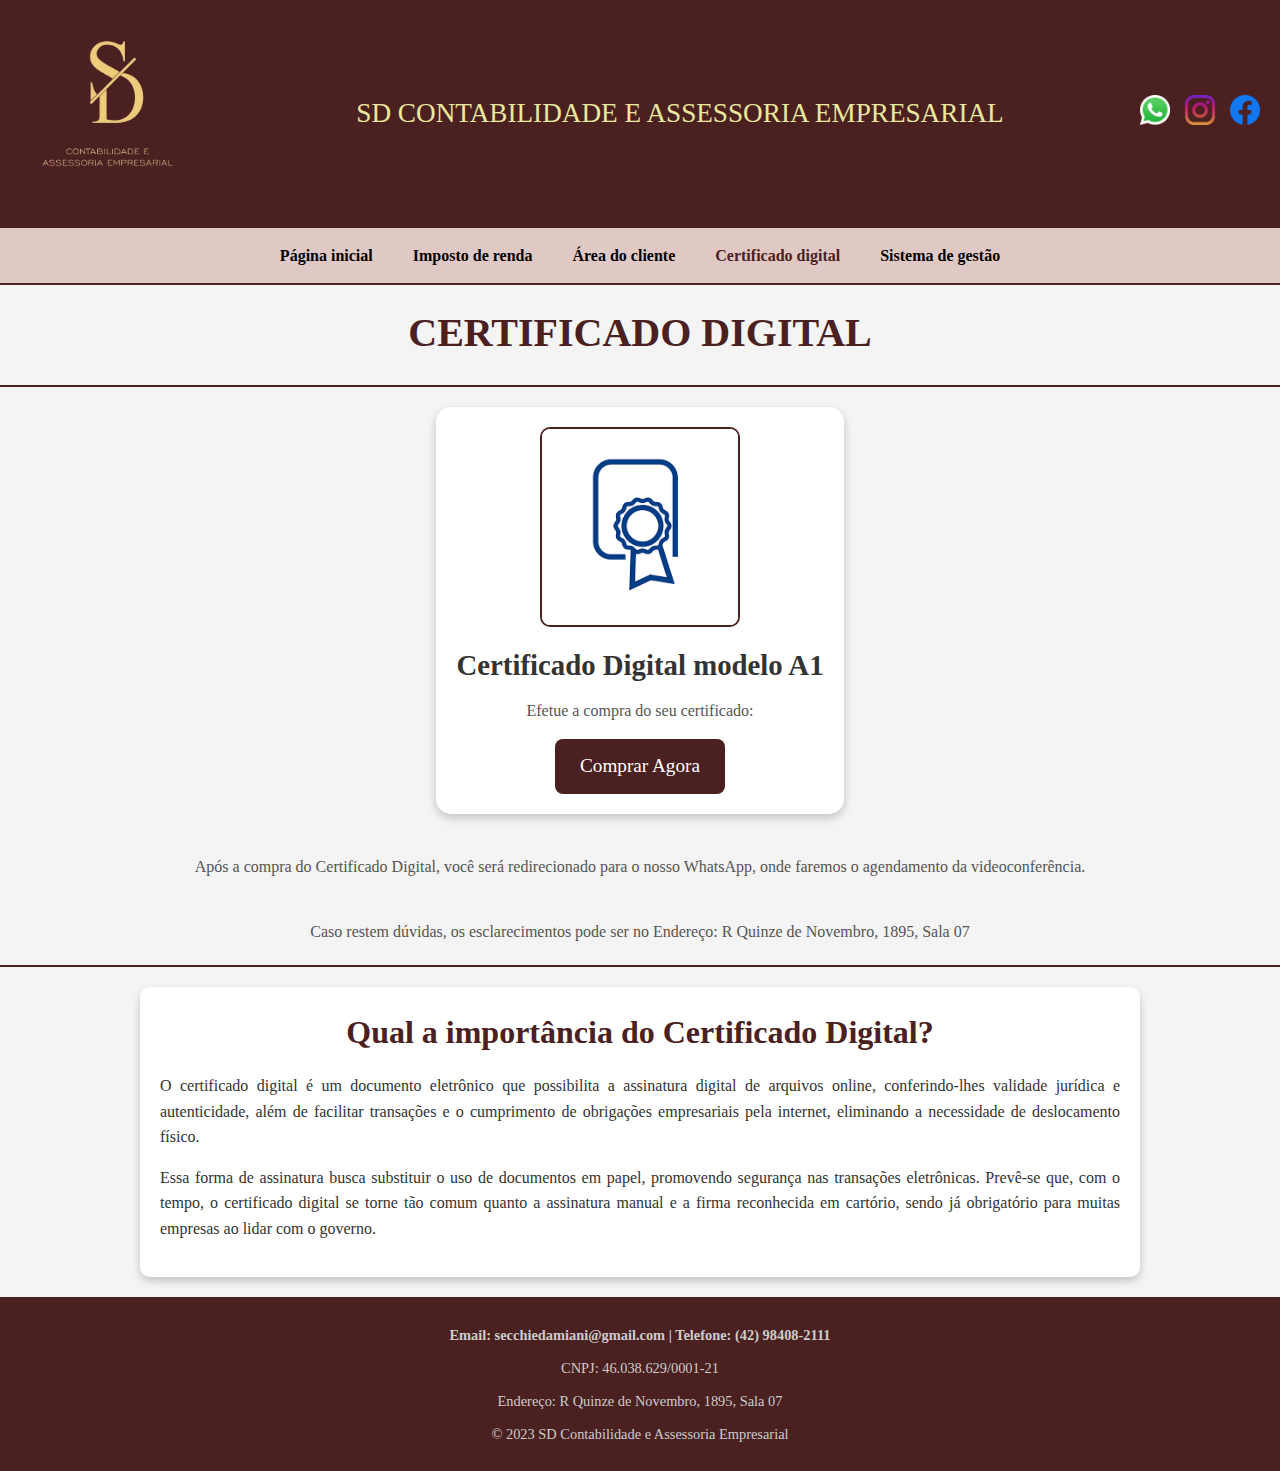
<file: certificado.html>
<!DOCTYPE html>
<html lang="en">
<head>
    <meta charset="UTF-8">
    <meta name="viewport" content="width=device-width, initial-scale=1.0">
    <title>SD Contabilidade e Assessoria Empresarial</title>
    <link rel="stylesheet" href="certificado.css">
    <script src="script.js" defer></script>
</head>
<body>
    <!-- Header principal -->
    <header class="header1">
        <div class="logo">
            <img src="logo.png" alt="Logo da Empresa" width="180" height="120">
        </div>
        <div class="nome-empresa">SD CONTABILIDADE E ASSESSORIA EMPRESARIAL</div>
        <nav>
            <ul>
                <li><a href="https://wa.me/+55042984082111" target="_blank"><img src="whats.png" alt="WhatsApp" width="30" height="30"></a></li>
                <li><a href="https://www.instagram.com/secchiedamiani" target="_blank"><img src="instagram.png" alt="Instagram" width="30" height="30"></a></li>
                <li><a href="https://www.facebook.com/sdempresarial" target="_blank"><img src="facebookK.png" alt="Facebook" width="30" height="30"></a></li>
            </ul>
        </nav>
    </header>

    <!-- Header secundário -->
    <header class="header2">
        <nav>
            <ul>
                <li><a href="index.html" class="muda-cor">Página inicial</a></li>
                <li><a href="ImpostodeRenda.html" class="muda-cor">Imposto de renda</a></li>
                <li><a href="https://connect.calima.app/#/login/" target="_blank" class="muda-cor">Área do cliente</a></li>
                <li><a href="certificado.html" class="muda-cor">Certificado digital</a></li>
                <li><a href="Sistemadegestão.html" class="muda-cor">Sistema de gestão</a></li>
            </ul>
        </nav>
    </header>
    
    <hr>

    <div class="titctf">
        <h1> CERTIFICADO DIGITAL</h1>
    </div>
    <hr>
    <div class="containerctf">
        <div class="product">
            <img src="certificado.png" alt="Nome do Produto">
            <div class="product-info">
                <h2>Certificado Digital modelo A1</h2>
                <p>Efetue a compra do seu certificado:</p>
                <a href="https://mpago.li/1H23hQu" class="buttonn2">Comprar Agora</a>
            </div>
        </div>
    </div>
    <p class="paragrafocert">Após a compra do Certificado Digital, você será redirecionado para o nosso WhatsApp, onde faremos o agendamento da videoconferência.</p>
    <p class="paragrafocert">Caso restem dúvidas, os esclarecimentos pode ser no Endereço: R Quinze de Novembro, 1895, Sala 07</p>
    <hr>
    <div class="pctf1">
        <h1 class="h1ctf">Qual a importância do Certificado Digital?</h1>
        <p class="pctf2">O certificado digital é um documento eletrônico que possibilita a assinatura digital de arquivos online, conferindo-lhes validade jurídica e autenticidade, além de facilitar transações e o cumprimento de obrigações empresariais pela internet, eliminando a necessidade de deslocamento físico.</p>
        <p class="pctf2">
            Essa forma de assinatura busca substituir o uso de documentos em papel, promovendo segurança nas transações eletrônicas. Prevê-se que, com o tempo, o certificado digital se torne tão comum quanto a assinatura manual e a firma reconhecida em cartório, sendo já obrigatório para muitas empresas ao lidar com o governo.
        </p>
    </div>
    <hr>

    <!-- Footer -->
    <div class="footer">
        <p><b>Email: secchiedamiani@gmail.com | Telefone: (42) 98408-2111</b></p>
        <p>CNPJ: 46.038.629/0001-21</p>
        <p>Endereço: R Quinze de Novembro, 1895, Sala 07</p>
        <p>&copy 2023 SD Contabilidade e Assessoria Empresarial</p>
    </div>
</body>
</html>
</file>
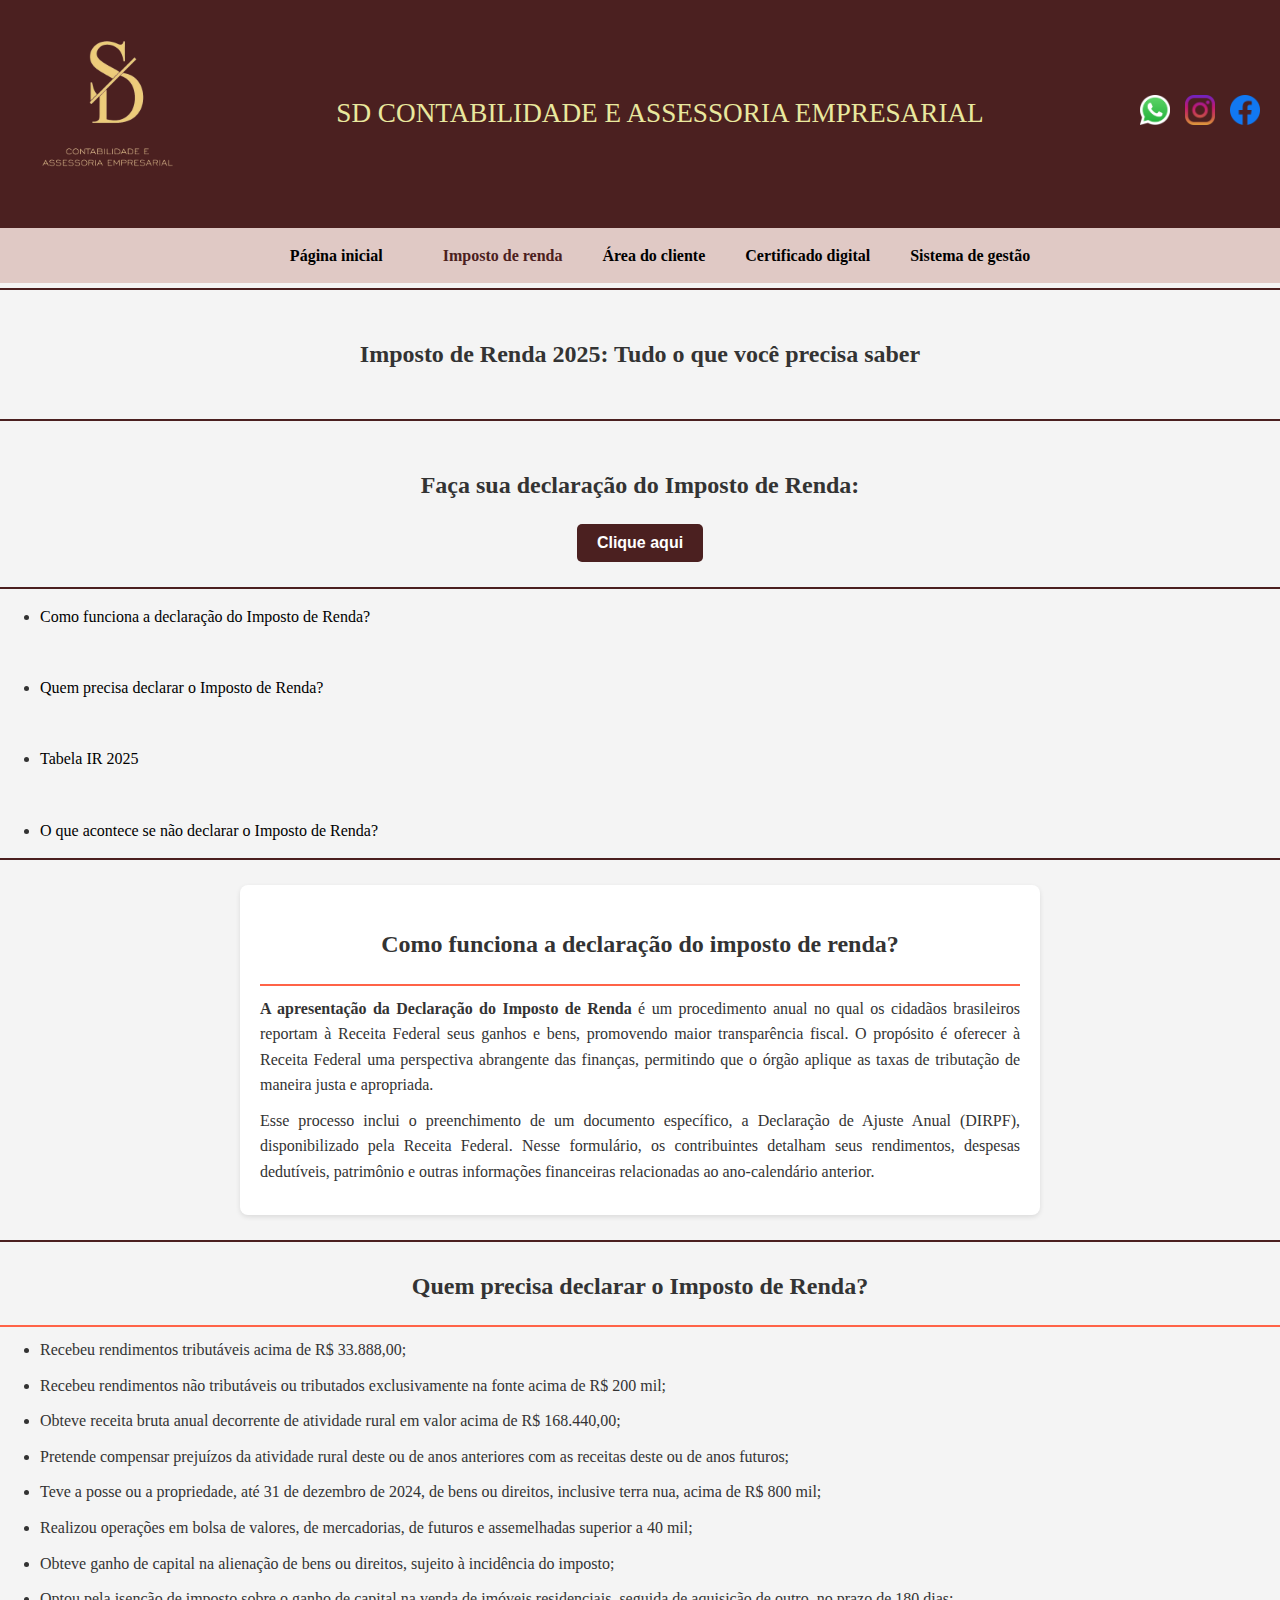
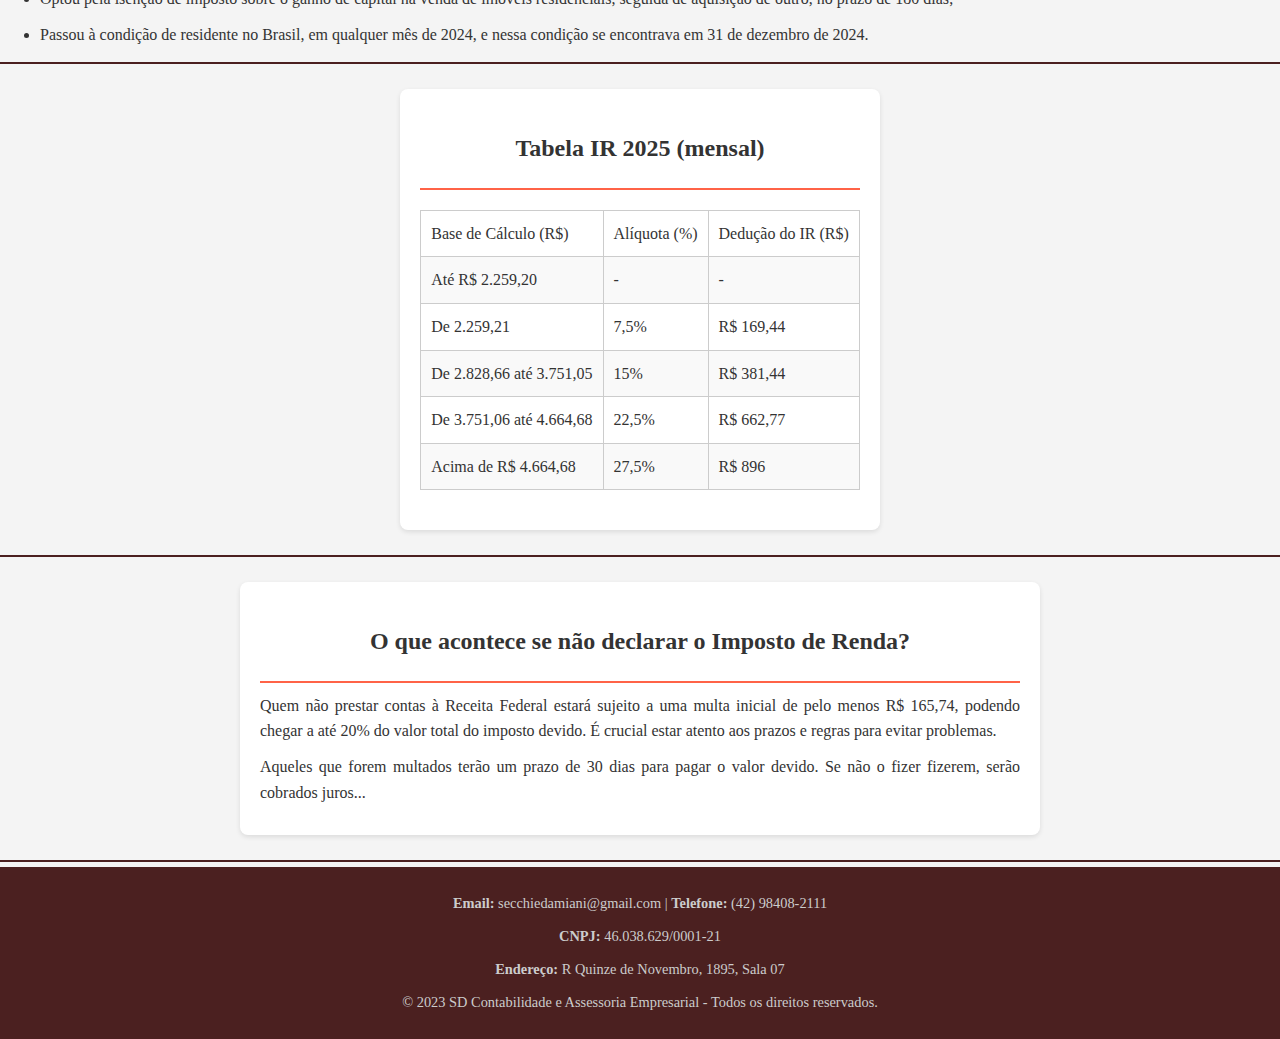
<file: ImpostodeRenda.html>
<!DOCTYPE html>
<html lang="pt-br">
<head>
    <meta charset="UTF-8">
    <meta name="viewport" content="width=device-width, initial-scale=1.0">
    <title>SD Contabilidade e Assessoria Empresarial</title>
    <link rel="stylesheet" href="imposto.css">
    <script src="script.js" defer></script>
</head>
<body>
    <!-- Header principal -->
    <header class="header1">
        <div class="logo">
            <img src="logo.png" alt="Logo da Empresa" width="180" height="120">
        </div>
        <div class="nome-empresa">SD CONTABILIDADE E ASSESSORIA EMPRESARIAL</div>
        <nav>
            <ul>
                <li><a href="https://wa.me/+55042984082111" target="_blank"><img src="whats.png" alt="WhatsApp" width="30" height="30"></a></li>
                <li><a href="https://www.instagram.com/secchiedamiani" target="_blank"><img src="instagram.png" alt="Instagram" width="30" height="30"></a></li>
                <li><a href="https://www.facebook.com/sdempresarial" target="_blank"><img src="facebookK.png" alt="Facebook" width="30" height="30"></a></li>
            </ul>
        </nav>
    </header>

<!-- Header secundário -->
<header class="header2">
    <nav>
        <ul>
            <li><a href="index.html" class="muda-cor">Página inicial</span></li>
            <li><a href="ImpostodeRenda.html" class="muda-cor">Imposto de renda</a></li>
            <li><a href="https://connect.calima.app/#/login/" target="_blank" class="muda-cor">Área do cliente</a></li>
            <li><a href="certificado.html" class="muda-cor">Certificado digital</a></li>
            <li><a href="Sistemadegestão.html" class="muda-cor">Sistema de gestão</a></li>
        </ul>
    </nav>
</header>

<hr>

    <!-- Resto do conteúdo -->
    <div class="impcontainerr">
        <div class="imptitle">
            <h2>Imposto de Renda 2025: Tudo o que você precisa saber</h2>
        </div>
    </div>

    <hr>

    <div class="façasua">
        <h2>Faça sua declaração do Imposto de Renda:</h2>
        <a href="https://docs.google.com/forms/d/16GcZvbmVVXo3KWXVyMv42wqteSCEv8Ho9wmNQNw-DvQ/edit" target="_blank">
            <button type="button" class="botaum">Clique aqui</button>
        </a>
    </div>

    <hr>

    <div class="imp23">
        <ul>
            <li><a href="#1111-">Como funciona a declaração do Imposto de Renda?</a></li><br>
            <li><a href="#2222-">Quem precisa declarar o Imposto de Renda?</a></li><br>
            <li><a href="#3333-">Tabela IR 2025</a></li><br>
            <li><a href="#texto-">O que acontece se não declarar o Imposto de Renda?</a></li>
        </ul>
    </div>

    <hr>

    <div class="cont-imp">
        <div class="cont1imp" style="border-bottom: 2px solid #ff6347;">
            <h2 id="1111-">Como funciona a declaração do imposto de renda?</h2>
        </div>
        <div class="pa1imp">
            <p><b>A apresentação da Declaração do Imposto de Renda</b> é um procedimento anual no qual os cidadãos brasileiros reportam à Receita Federal seus ganhos e bens, promovendo maior transparência fiscal. O propósito é oferecer à Receita Federal uma perspectiva abrangente das finanças, permitindo que o órgão aplique as taxas de tributação de maneira justa e apropriada.</p>
            <p>Esse processo inclui o preenchimento de um documento específico, a Declaração de Ajuste Anual (DIRPF), disponibilizado pela Receita Federal. Nesse formulário, os contribuintes detalham seus rendimentos, despesas dedutíveis, patrimônio e outras informações financeiras relacionadas ao ano-calendário anterior.</p>
        </div>
    </div>

    <hr>

    <div class="cont2imp">
        <div class="pc2imp" style="border-bottom: 2px solid #ff6347;">
            <h2 id="2222-">Quem precisa declarar o Imposto de Renda?</h2>
        </div>
        <ul class="pa2impp">
            <li>Recebeu rendimentos tributáveis acima de R$ 33.888,00;</li>
            <li>Recebeu rendimentos não tributáveis ou tributados exclusivamente na fonte acima de R$ 200 mil;</li>
            <li>Obteve receita bruta anual decorrente de atividade rural em valor acima de R$ 168.440,00;</li>
            <li>Pretende compensar prejuízos da atividade rural deste ou de anos anteriores com as receitas deste ou de anos futuros;</li>
            <li>Teve a posse ou a propriedade, até 31 de dezembro de 2024, de bens ou direitos, inclusive terra nua, acima de R$ 800 mil;</li>
            <li>Realizou operações em bolsa de valores, de mercadorias, de futuros e assemelhadas superior a 40 mil;</li>
            <li>Obteve ganho de capital na alienação de bens ou direitos, sujeito à incidência do imposto;</li>
            <li>Optou pela isenção de imposto sobre o ganho de capital na venda de imóveis residenciais, seguida de aquisição de outro, no prazo de 180 dias;</li>
            <li>Passou à condição de residente no Brasil, em qualquer mês de 2024, e nessa condição se encontrava em 31 de dezembro de 2024.</li>
        </ul>
    </div>

    <hr>

    <div class="container3">
        <div class="p3imp" style="border-bottom: 2px solid #ff6347;">
            <h2 id="3333-">Tabela IR 2025 (mensal)</h2>
        </div>
        <table class="tabelaimp">
            <tr>
                <td>Base de Cálculo (R$)</td>
                <td>Alíquota (%)</td>
                <td>Dedução do IR (R$)</td>
            </tr>
            <tr>
                <td>Até R$ 2.259,20</td>
                <td>-</td>
                <td>-</td>
            </tr>
            <tr>
                <td>De 2.259,21</td>
                <td>7,5%</td>
                <td>R$ 169,44</td>
            </tr>
            <tr>
                <td>De 2.828,66 até 3.751,05</td>
                <td>15%</td>
                <td>R$ 381,44</td>
            </tr>
            <tr>
                <td>De 3.751,06 até 4.664,68</td>
                <td>22,5%</td>
                <td>R$ 662,77</td>
            </tr>
            <tr>
                <td>Acima de R$ 4.664,68</td>
                <td>27,5%</td>
                <td>R$ 896</td>
            </tr>
        </table>
    </div>

    <hr>

    <div class="container4">
        <div class="p4imp" style="border-bottom: 2px solid #ff6347;">
            <h2 id="texto-">O que acontece se não declarar o Imposto de Renda?</h2>
        </div>
        <div class="para4imp">
            <p>Quem não prestar contas à Receita Federal estará sujeito a uma multa inicial de pelo menos R$ 165,74, podendo chegar a até 20% do valor total do imposto devido. É crucial estar atento aos prazos e regras para evitar problemas.</p>
            <p>Aqueles que forem multados terão um prazo de 30 dias para pagar o valor devido. Se não o fizer
fizerem, serão cobrados juros...</p>
        </div>
    </div>

    <hr>

    <!-- Rodapé -->
    <div class="footer">
        <p><b>Email:</b> secchiedamiani@gmail.com | <b>Telefone:</b> (42) 98408-2111</p>
        <p><b>CNPJ:</b> 46.038.629/0001-21</p>
        <p><b>Endereço:</b> R Quinze de Novembro, 1895, Sala 07</p>
        <p>&copy; 2023 SD Contabilidade e Assessoria Empresarial - Todos os direitos reservados.</p>
    </div>
</body>
</html>
</file>
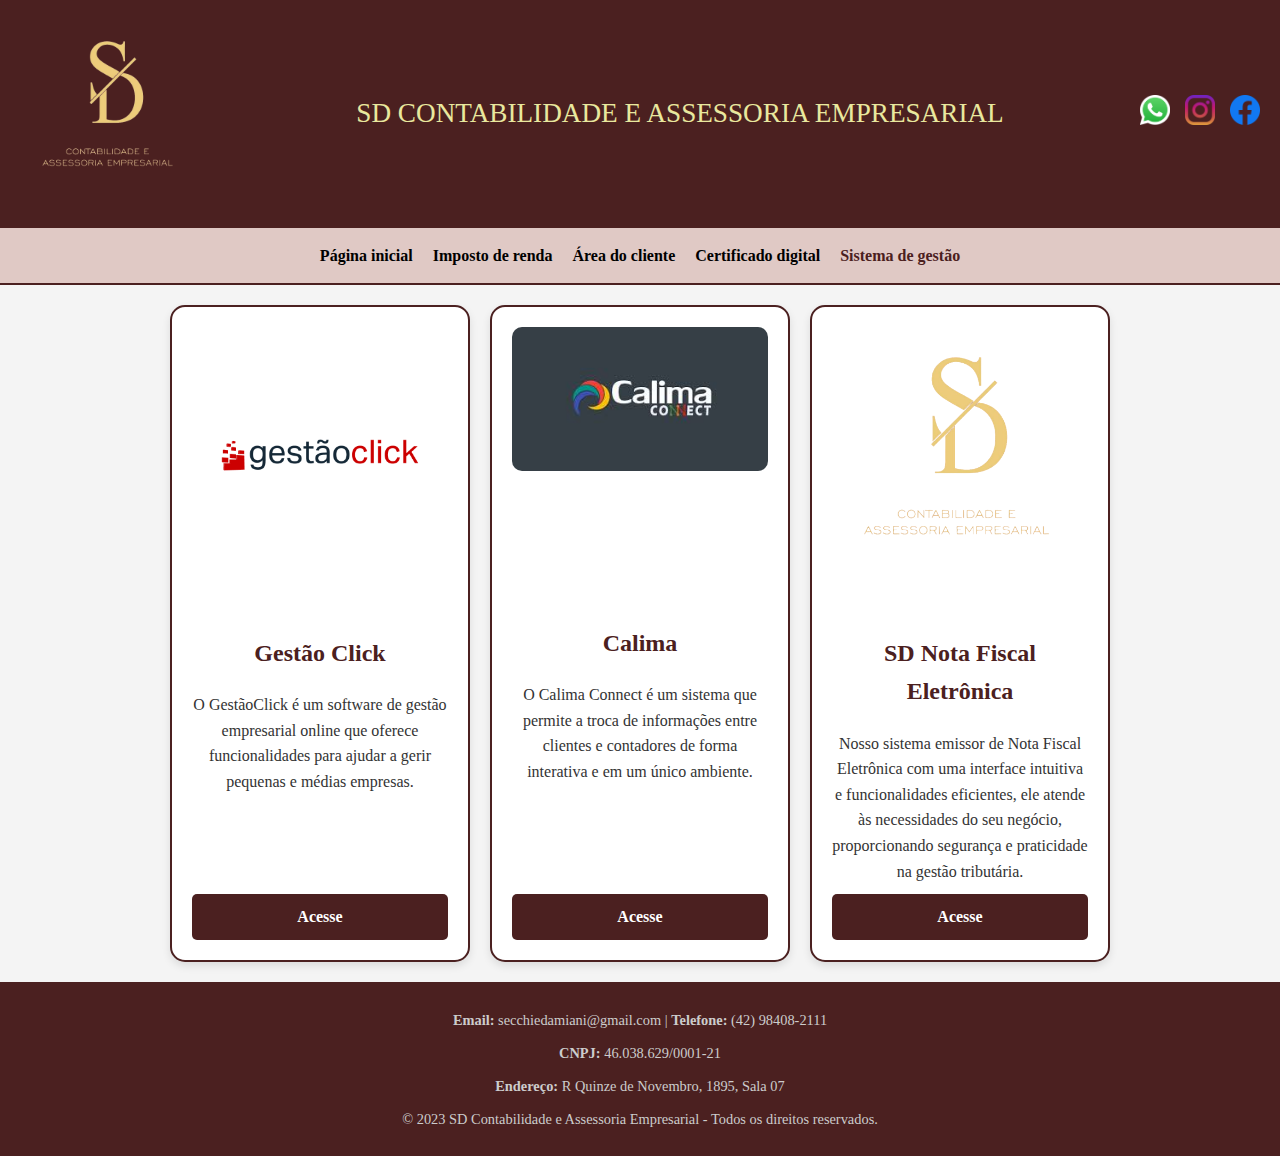
<file: Sistemadegestão.html>
<!DOCTYPE html>
<html lang="en">
<head>
    <meta charset="UTF-8">
    <meta name="viewport" content="width=device-width, initial-scale=1.0">
    <title>SD Contabilidade e Assessoria Empresarial</title>
    <link rel="stylesheet" href="gestão.css">
    <script src="script.js" defer></script>
</head>
<body>
    <!-- Header principal -->
    <header class="header1">
        <div class="logo">
            <img src="logo.png" alt="Logo da Empresa" width="180" height="120">
        </div>
        <div class="nome-empresa">SD CONTABILIDADE E ASSESSORIA EMPRESARIAL</div>
        <nav>
            <ul>
                <li><a href="https://wa.me/+55042984082111" target="_blank"><img src="whats.png" alt="WhatsApp" width="30" height="30"></a></li>
                <li><a href="https://www.instagram.com/secchiedamiani" target="_blank"><img src="instagram.png" alt="Instagram" width="30" height="30"></a></li>
                <li><a href="https://www.facebook.com/sdempresarial" target="_blank"><img src="facebookK.png" alt="Facebook" width="30" height="30"></a></li>
            </ul>
        </nav>
    </header>

    <!-- Header secundário -->
    <header class="header2">
        <nav>
            <ul>
                <li><a href="index.html" class="muda-cor">Página inicial</a></li>
                <li><a href="ImpostodeRenda.html" class="muda-cor">Imposto de renda</a></li>
                <li><a href="https://connect.calima.app/#/login/" target="_blank" class="muda-cor">Área do cliente</a></li>
                <li><a href="certificado.html" class="muda-cor">Certificado digital</a></li>
                <li><a href="Sistemadegestão.html" class="muda-cor">Sistema de gestão</a></li>
            </ul>
        </nav>
    </header>
    <hr>

    <!-- Conteúdo principal -->
    
<div class="conteudo-principal">
    <div class="caixa-conteudo">
        <img src="gestao.jpg" alt="Imagem 1">
        <br><h2>Gestão Click</h2>
        <p>O GestãoClick é um software de gestão empresarial online que oferece funcionalidades para ajudar a gerir pequenas e médias empresas.</p>
        <a href="https://gestao.click/sd" class="botao-link">Acesse</a>
    </div>

    <div class="caixa-conteudo">
        <img src="calima.jfif" alt="Imagem 2">
        <br><br> <br><br><br><h2>Calima</h2> 
        <p>O Calima Connect é um sistema que permite a troca de informações entre clientes e contadores de forma interativa e em um único ambiente.</p>
        <a href="https://connect.calima.app/#/login/" class="botao-link">Acesse</a>
    </div>

    <div class="caixa-conteudo">
        <img src="logo.png" alt="Imagem 3">
        <br><h2>SD Nota Fiscal Eletrônica</h2>
    
        <p> Nosso sistema emissor de Nota Fiscal Eletrônica com uma interface intuitiva e funcionalidades eficientes, ele atende às necessidades do seu negócio, proporcionando segurança e praticidade na gestão tributária.</p>
        <a href="https://sd.enotafiscaleletronica.com.br/sd/login" class="botao-link">Acesse</a>
    </div>
</div>

    <hr>

    <!-- Footer -->
    <div class="footer">
        <p><b>Email:</b> secchiedamiani@gmail.com | <b>Telefone:</b> (42) 98408-2111</p>
        <p><b>CNPJ:</b> 46.038.629/0001-21</p>
        <p><b>Endereço:</b> R Quinze de Novembro, 1895, Sala 07</p>
        <p>&copy; 2023 SD Contabilidade e Assessoria Empresarial - Todos os direitos reservados.</p>
    </div>
</body>
</html>
</file>
<file: gestão.css>
* {
    margin: 0;
    padding: 0;
    box-sizing: border-box;
    
  }
  
  body {
    font-family: 'calibri', Times, serif;
    line-height: 1.6;
    color: #333;
    display: flex;
    flex-direction: column;
    min-height: 100vh;
    background-color: #f4f4f4;
  }
  /* Estilo para o header1 */
.header1 {
  background-color: #4b2020; /* Cor de fundo do header */
  color: #e9e89e; /* Cor do texto */
  padding: 20px;
  display: flex;
  justify-content: space-between;
  align-items: center;
  box-shadow: 0 4px 6px rgba(0, 0, 0, 0.1); /* Sombra sutil */
}

.header1 .logo img {
  max-width: 100%;
  height: auto;
}

.header1 .nome-empresa {
  font-size: 1.7rem;
  color: #e9e89e; /* Cor da fonte do nome da empresa */
  margin-left: 20px;
}

.header1 nav ul {
  list-style-type: none;
  display: flex;
  gap: 15px;
}

.header1 nav ul li a {
  display: block;
}

.header1 nav ul li a img {
  width: 30px;
  height: 30px;
}

/* Estilo para o header2 */
.header2 {
  background-color: #e0c9c5; /* Cor de fundo do segundo header */
  color: #000;
  padding: 15px 0;
  text-align: center;
  display: flex;
  justify-content: center;
}

.header2 nav ul {
  list-style-type: none;
  display: flex;
  justify-content: center;
  gap: 20px;
}

.header2 nav ul li {
  padding: px 10px;
}

.header2 nav ul li a {
  color: #000;
  font-weight: bold;
  text-decoration: none;
  transition: background-color 0.3s ease;
}

.header2 nav ul li a:hover {
  background-color: #4b2020;
  color: #fff;
}

.header2 nav ul li span {
  font-size: 16px;
  color: #000000;
}
.conteudo-principal {
  display: flex;
  justify-content: center;
  align-items: stretch; /* Garante que todas as caixas tenham a mesma altura */
  gap: 20px;
  padding: 20px;
  flex-wrap: wrap;
}

.caixa-conteudo {
  background-color: #fff;
  width: 300px;
  min-height: 450px; /* Altura mínima para todas as caixas */
  text-align: center;
  border-radius: 15px;
  box-shadow: 0 4px 8px rgba(0, 0, 0, 0.1);
  border: 2px solid #4b2020;
  padding: 20px;
  display: flex;
  flex-direction: column;
  justify-content: flex-start;
}

.caixa-conteudo img {
  width: 100%; /* Imagem ocupa toda a largura da caixa */
  height: auto; /* Mantém a proporção da imagem */
  border-radius: 10px;
  margin-bottom: 15px;
}

.caixa-conteudo h2 {
  margin: 10px 0;
  font-size: 1.5rem;
  color: #4b2020;
}

.caixa-conteudo p {
  flex-grow: 1; /* Faz o texto expandir para ocupar o espaço necessário */
  margin: 10px 0;
  font-size: 1rem;
  color: #333;
}

.caixa-conteudo .botao-link {
  background-color: #4b2020;
  color: #fff;
  padding: 10px 15px;
  border-radius: 5px;
  text-decoration: none;
  font-weight: bold;
  transition: background-color 0.3s;
}

.caixa-conteudo .botao-link:hover {
  background-color: #3a1717;
}

hr {
    border: none;
    border-top: 2px solid #4b2020;
    margin:  0;
  }
.footer {
    background-color: #4b2020;
    color: #ccc;
    text-align: center; /* Centraliza o texto dentro de cada elemento */
    padding: 20px;
    font-size: 0.9rem;
    margin-top: auto;
    display: flex; /* Ativa Flexbox */
    flex-direction: column; /* Empilha os elementos verticalmente */
    align-items: center; /* Alinha horizontalmente ao centro */
    justify-content: center; /* Garante alinhamento vertical */
}

.footer p {
    margin: 5px 0; /* Adiciona espaço entre os parágrafos */
    text-align: center; /* Garante que cada parágrafo esteja centralizado */
    display: block; /* Garante que cada parágrafo ocupe uma linha */
}
</file>
<file: certificado.css>
/* Reset básico */
* {
    margin: 0;
    padding: 0;
    box-sizing: border-box;
}

body {
    font-family: 'calibri', Times, serif;
    line-height: 1.6;
    color: #333;
    background-color: #f4f4f4;
    display: flex;
    flex-direction: column;
    justify-content: flex-start;
    width: 100%;
    padding: 0;
}

/* Header principal */
.header1 {
    background-color: #4b2020;
    color: #e9e89e;
    padding: 20px;
    display: flex;
    justify-content: space-between;
    align-items: center;
    width: 100%;
    box-shadow: 0 4px 6px rgba(0, 0, 0, 0.1);
}

.header1 .logo img {
    max-width: 100%;
    height: auto;
}

.header1 .nome-empresa {
    font-size: 1.7rem;
    color: #e9e89e;
    margin-left: 20px;
}

.header1 nav ul {
    list-style-type: none;
    display: flex;
    gap: 15px;
}

.header1 nav ul li a {
    display: block;
}

.header1 nav ul li a img {
    width: 30px;
    height: 30px;
}

/* Estilo para o header2 */
.header2 {
    background-color: #e0c9c5;
    color: #000;
    padding: 10px 0;
    text-align: center;
    display: flex;
    justify-content: center;
    width: 100%;
}

.header2 nav ul {
    list-style-type: none;
    display: flex;
    justify-content: center;
    gap: 20px;
}

.header2 nav ul li {
    padding: 5px 10px;
}

.header2 nav ul li a {
    color: #000;
    font-weight: bold;
    text-decoration: none;
    transition: background-color 0.3s ease;
}

.header2 nav ul li a:hover {
    background-color: #4b2020;
    color: #fff;
}

.header2 nav ul li span {
    font-size: 16px;
    color: #000000;
}

hr {
    border: none;
    border-top: 2px solid #4b2020;
    margin:  0;
}

/* Título Certificado */
.titctf h1 {
    text-align: center;
    font-size: 2.5rem;
    color: #4b2020;
    margin-bottom: 20px;
    margin-top: 16px;
}

/* Container do produto */
.containerctf {
    display: flex;
    justify-content: center;
    align-items: center;
    margin: 20px auto;
    padding: 20px;
    max-width: 1000px;
    background-color: #fff;
    border-radius: 15px;
    box-shadow: 0 4px 10px rgba(0, 0, 0, 0.2);
}

.product {
    display: flex;
    flex-direction: column;
    align-items: center;
    text-align: center;
}

.product img {
    width: 200px;
    height: auto;
    margin-bottom: 15px;
    border-radius: 10px;
    border: 2px solid #4b2020;
}

.product-info h2 {
    font-size: 1.8rem;
    margin-bottom: 10px;
    color: #333;
}

.product-info p {
    margin-bottom: 15px;
    font-size: 1rem;
    color: #555;
}

.buttonn2 {
    display: inline-block;
    padding: 12px 25px;
    font-size: 1.2rem;
    color: #fff;
    background-color: #4b2020;
    text-decoration: none;
    border-radius: 8px;
    transition: all 0.3s ease;
}

.buttonn2:hover {
    background-color: #5c2a2a;
    box-shadow: 0 4px 8px rgba(0, 0, 0, 0.2);
    transform: scale(1.05);
}

/* Informações adicionais */
.paragrafocert {
    text-align: center;
    font-size: 1rem;
    margin: 20px 0;
    color: #555;
}

.pctf1 {
    padding: 20px;
    max-width: 1000px;
    margin: 20px auto;
    background-color: #fff;
    border-radius: 10px;
    box-shadow: 0 4px 8px rgba(0, 0, 0, 0.2);
}

.pctf3 {
    padding: 20px;
    max-width: 1000px;
    margin: 20px auto;
    background-color: #fff;
    border-radius: 10px;
    box-shadow: 0 4px 8px rgba(0, 0, 0, 0.2);
}

.h1ctf {
    font-size: 2rem;
    text-align: center;
    color: #4b2020;
    margin-bottom: 15px;
}

.pctf2 {
    text-align: justify;
    font-size: 1rem;
    color: #333;
    margin-bottom: 15px;
}

/* Footer */
.footer {
    background-color: #4b2020;
    color: #ccc;
    text-align: center;
    padding: 20px;
    font-size: 0.9rem;
    margin-top: auto;
    display: flex;
    flex-direction: column;
    align-items: center;
    justify-content: center;
}

.footer p {
    margin: 5px 0;
    text-align: center;
    display: block;
}

/* Responsividade */
@media (max-width: 600px) {
    .header1 {
        flex-direction: column;
        text-align: center;
    }

    .header1 .nome-empresa {
        font-size: 1.5rem;
    }

    .header1 nav ul {
        flex-direction: column;
        gap: 10px;
    }

    .product img {
        width: 150px;
    }

    .product-info h2 {
        font-size: 1.5rem;
    }

    .buttonn2 {
        font-size: 1rem;
        padding: 10px 20px;
    }

    .titctf h1 {
        font-size: 2rem;
    }

    .pctf2 {
        font-size: 0.9rem;
    }

    .footer {
        font-size: 0.8rem;
    }
}

@media (min-width: 601px) and (max-width: 1024px) {
    .header1 .nome-empresa {
        font-size: 1.6rem;
    }

    .product img {
        width: 180px;
    }

    .product-info h2 {
        font-size: 1.6rem;
    }

    .buttonn2 {
        font-size: 1.1rem;
        padding: 11px 22px;
    }

    .titctf h1 {
        font-size: 2.2rem;
    }

    .pctf2 {
        font-size: 1rem;
    }

    .footer {
        font-size: 0.9rem;
    }
}
</file>
<file: imposto.css>
/* Reset básico */
* {
  margin: 0;
  padding: 0;
  box-sizing: border-box;
}

body {
  font-family: 'Calibri', Times, serif;
  line-height: 1.6;
  color: #333;
  display: flex;
  flex-direction: column;
  min-height: 100vh;
  background-color: #f4f4f4;
}

/* Estilo para o header1 */
.header1 {
  background-color: #4b2020; /* Cor de fundo do header */
  color: #e9e89e; /* Cor do texto */
  padding: 20px;
  display: flex;
  justify-content: space-between;
  align-items: center;
  box-shadow: 0 4px 6px rgba(0, 0, 0, 0.1); /* Sombra sutil */
}

.header1 .logo img {
  max-width: 100%;
  height: auto;
}

.header1 .nome-empresa {
  font-size: 1.7rem;
  color: #e9e89e; /* Cor da fonte do nome da empresa */
  margin-left: 20px;
}

.header1 nav ul {
  list-style-type: none;
  display: flex;
  gap: 15px;
}

.header1 nav ul li a {
  display: block;
}

.header1 nav ul li a img {
  width: 30px;
  height: 30px;
}

/* Estilo para o header2 */
.header2 {
  background-color: #e0c9c5; /* Cor de fundo do segundo header */
  color: #000;
  padding: 0;
  text-align: center;
  display: flex;
  justify-content: center;
}

.header2 nav ul {
  list-style-type: none;
  display: flex;
  justify-content: center;
  gap: 20px;
}

.header2 nav ul li {
  padding: 5px 10px;
}

.header2 nav ul li a {
  color: #000;
  font-weight: bold;
  text-decoration: none;
  transition: background-color 0.3s ease;
}

.header2 nav ul li a:hover {
  background-color: #4b2020;
  color: #fff;
}

.header2 nav ul li span {
  font-size: 16px;
  color: #000000;
}

/* Títulos e separadores */
h1, h2, h3 {
  text-align: center;
  margin: 20px 0;
}

h1 {
  font-size: 1.9rem;
}

h2 {
  font-size: 1.5rem;
}

hr {
  border: none;
  border-top: 2px solid #4b2020;
  margin: 5px 0;
}

/* Links e botões */
a {
  text-decoration: none; /* Remove o sublinhado padrão */
  color: #000; /* Cor inicial do link */
  transition: color 0.3s, background-color 0.3s; /* Animação suave */
}

a:hover {
  color: #fff; /* Cor do texto ao passar o mouse */
  background-color: #fd6c6c; /* Cor de fundo para destaque */
  padding: 2px 4px; /* Pequeno preenchimento para efeito */
  border-radius: 4px; /* Cantos arredondados */
}

.botaum {
  background-color: #4b2020;
  color: #fff;
  border: none;
  padding: 10px 20px;
  font-size: 1rem;
  font-weight: bold;
  border-radius: 5px;
  cursor: pointer;
  transition: background-color 0.3s ease;
}

.botaum:hover {
  background-color: #5c2a2a;
}

/* Parágrafos e listas */
p, li {
  text-align: justify;
  margin: 10px 0;
}

ul {
  list-style: disc;
  padding-left: 40px;
}

/* Seções */
.impcontainerr {
  text-align: center;
  padding: 20px;
  font-size: 50px;
}

.façasua {
  text-align: center;
  padding: 20px;
}

.cont-imp, .container3, .container4 {
  background-color: #fff;
  padding: 20px;
  margin: 20px auto;
  border-radius: 8px;
  box-shadow: 0 2px 5px rgba(0, 0, 0, 0.1);
  max-width: 800px;
}

/* Tabelas */
table {
  width: 100%;
  border-collapse: collapse;
  margin: 20px 0;
  text-align: left;
}

table th, table td {
  border: 1px solid #ccc;
  padding: 10px;
}

table tr:nth-child(even) {
  background-color: #f9f9f9;
}

table tr:hover {
  background-color: #f1f1f1;
}

/* Rodapé */
.footer {
  background-color: #4b2020;
  color: #ccc;
  text-align: center; /* Centraliza o texto dentro de cada elemento */
  padding: 20px;
  font-size: 0.9rem;
  margin-top: auto;
  display: flex; /* Ativa Flexbox */
  flex-direction: column; /* Empilha os elementos verticalmente */
  align-items: center; /* Alinha horizontalmente ao centro */
  justify-content: center; /* Garante alinhamento vertical */
}

.footer p {
  margin: 5px 0; /* Adiciona espaço entre os parágrafos */
  text-align: center; /* Garante que cada parágrafo esteja centralizado */
  display: block; /* Garante que cada parágrafo ocupe uma linha */
}

/* Responsividade */
@media (max-width: 600px) {
  .header1 {
      flex-direction: column;
      text-align: center;
      padding: 10px;
  }

  .header1 .nome-empresa {
      font-size: 1.5rem;
      margin-left: 0;
  }

  .header1 nav ul {
      flex-direction: column;
      gap: 10px;
      text-align: center;
  }

  .header1 nav ul li a img {
      width: 25px;
      height: 25px;
  }

  .header2 nav ul {
      flex-direction: column;
      gap: 15px;
  }

  .façasua {
      padding: 10px;
  }

  .impcontainerr {
      font-size: 1.2rem;
      padding: 15px;
  }

  .cont-imp, .container3, .container4 {
      padding: 15px;
      margin: 15px;
      width: 90%;
  }

  table {
      font-size: 0.8rem;
  }

  .footer {
      font-size: 0.8rem;
      padding: 15px;
  }
}

@media (min-width: 601px) and (max-width: 1024px) {
  .header1 .nome-empresa {
      font-size: 1.6rem;
  }

  .header1 nav ul {
      gap: 20px;
  }

  .façasua {
      padding: 15px;
  }

  .impcontainerr {
      font-size: 1.4rem;
  }

  .cont-imp, .container3, .container4 {
      width: 85%;
      padding: 18px;
  }

  table {
      font-size: 0.9rem;
  }
}
</file>
